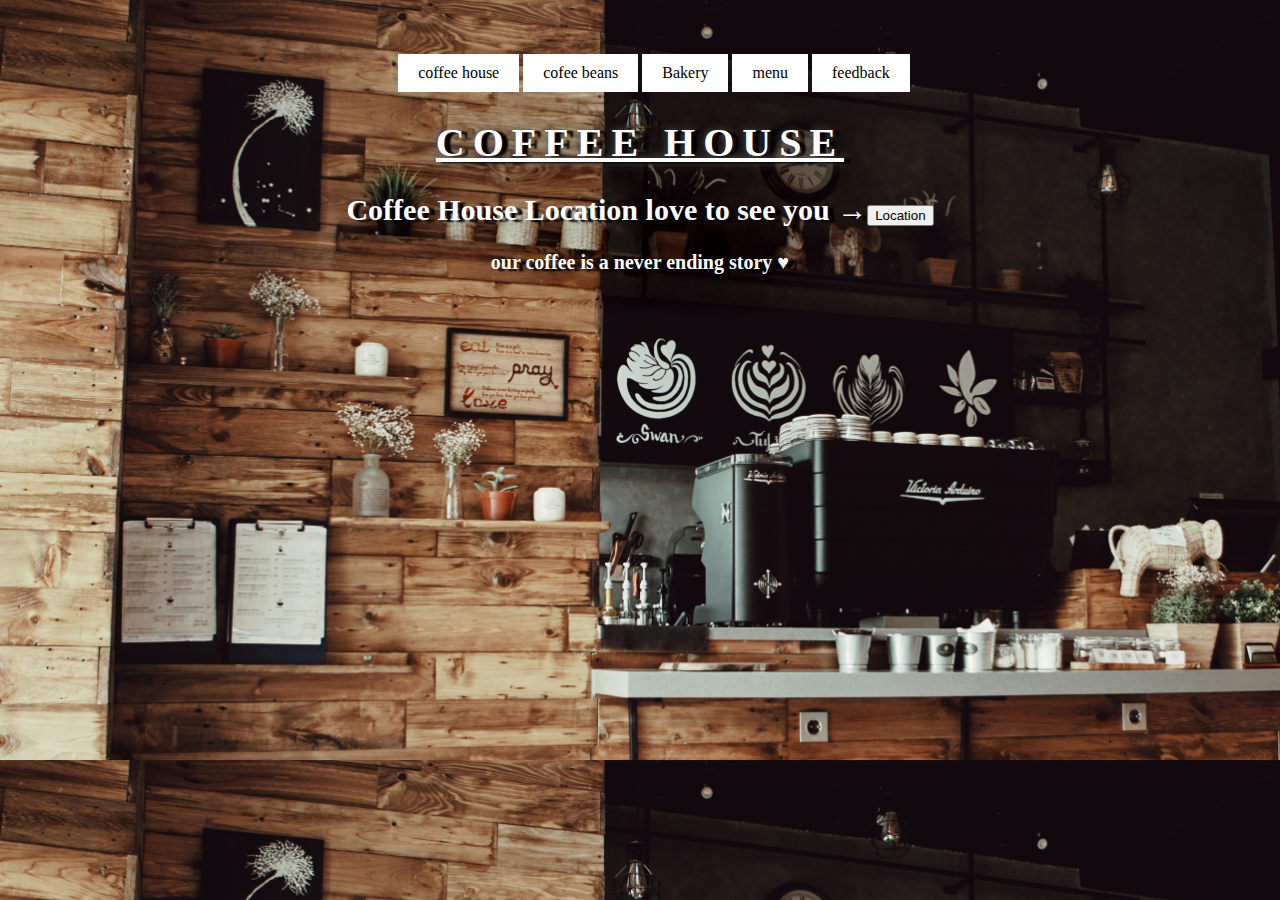
<file: source/index.html>
<!DOCTYPE html>
<ul>
<a href="index.html">coffee house</a>
<a href="coffee-beans.html">cofee beans</a>
<a href="The-Bakery.html">Bakery</a>
<a href="The-menu.html">menu</a>
<a href="feedback.html">feedback</a>
  </ul>
<html>
  <head>
    <meta charset="utf-8" />
    <meta http-equiv="X-UA-Compatible" content="IE=edge" />
    <title>Coffee House</title>
    <meta name="viewport" content="width=device-width, initial-scale=1" />
    <link rel="stylesheet" href="styles.css" >
  </head>
  <body>
        <h1>Coffee House</h1>
      <h2> Coffee House Location love to see you &rarr;<button>Location</button><h2/>
        <h3>
          our coffee is a never ending story &#9829;
        </h3>
</body>
</html>
</file>
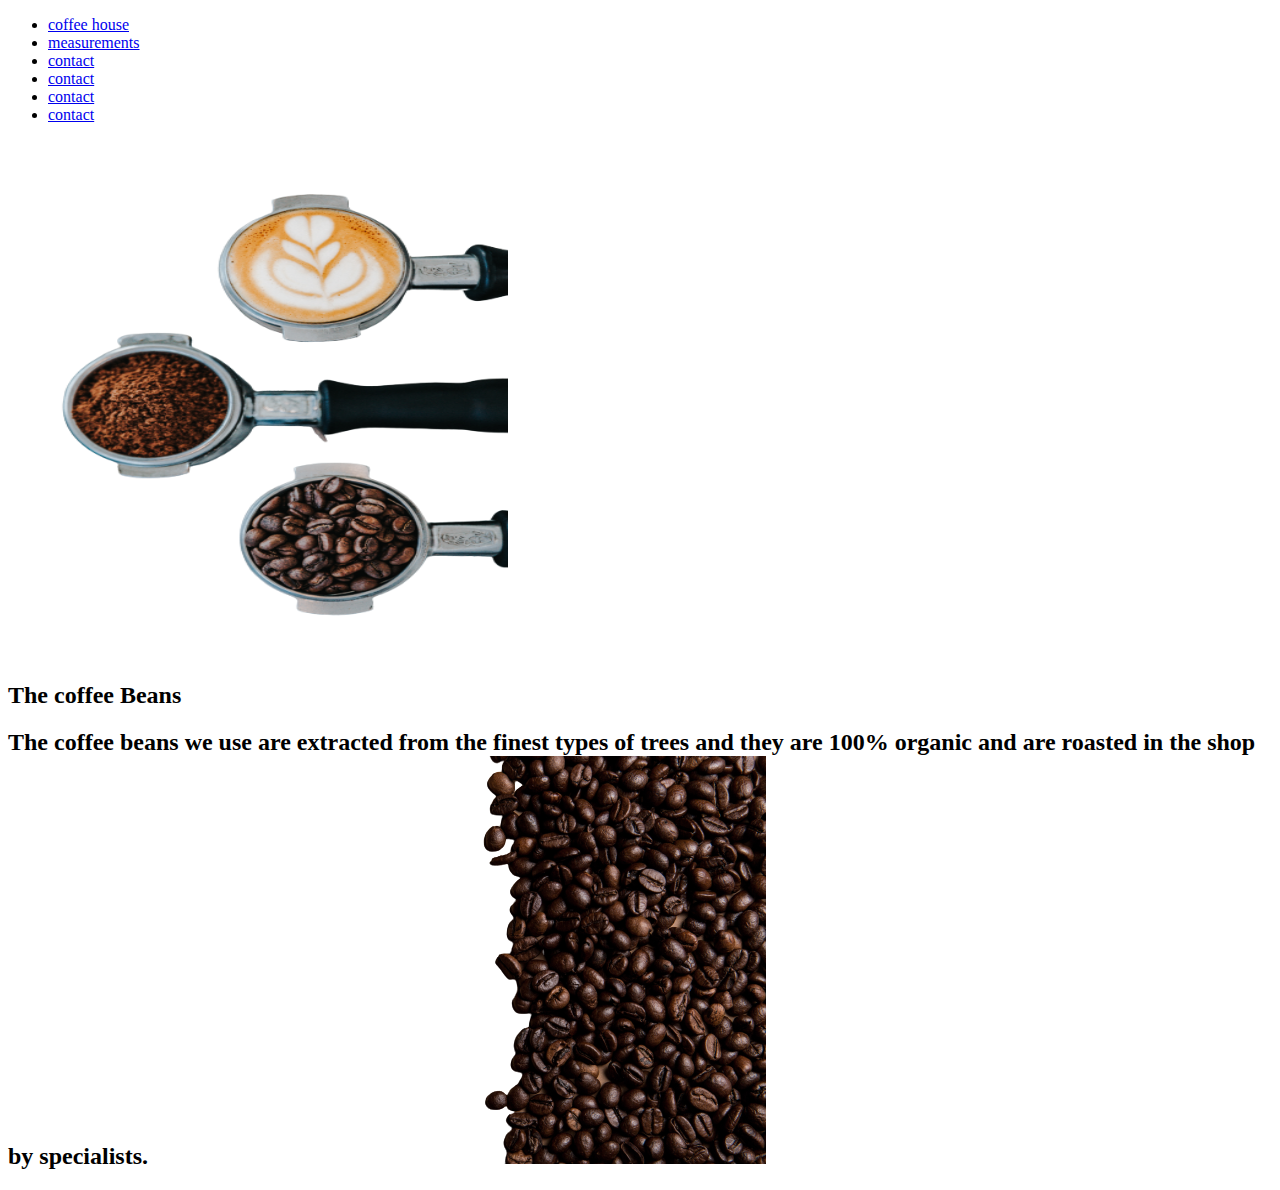
<file: coffee-beans.html>
<!DOCTYPE html>
<ul>
<li><a href="index.html">coffee house</a></li>
        <li><a href="The-menu.html.html">measurements</a></li>
        <li><a href="one sip & forget all.html">contact</a></li>
        <li><a href="The-Bakery.html">contact</a></li>
        <li><a href="contactme.html">contact</a></li>
        <li><a href="coffee-beans.html">contact</a></li>
      </ul>
<div class="img">
<img src="coffee_coffee-removebg-preview.png" alt="coffee beans"width="500" height="500"class="img">
<div>
<section>
  <h2>The coffee Beans</h2>
    <h2>
      The coffee beans we use are extracted from the finest types of trees
       and they are 100% organic and are roasted in the shop by specialists.
       <img src="coffee_cc-removebg-preview.png" alt="coffee" class="beans"
           </h2>
       </section>
  </div>
</file>
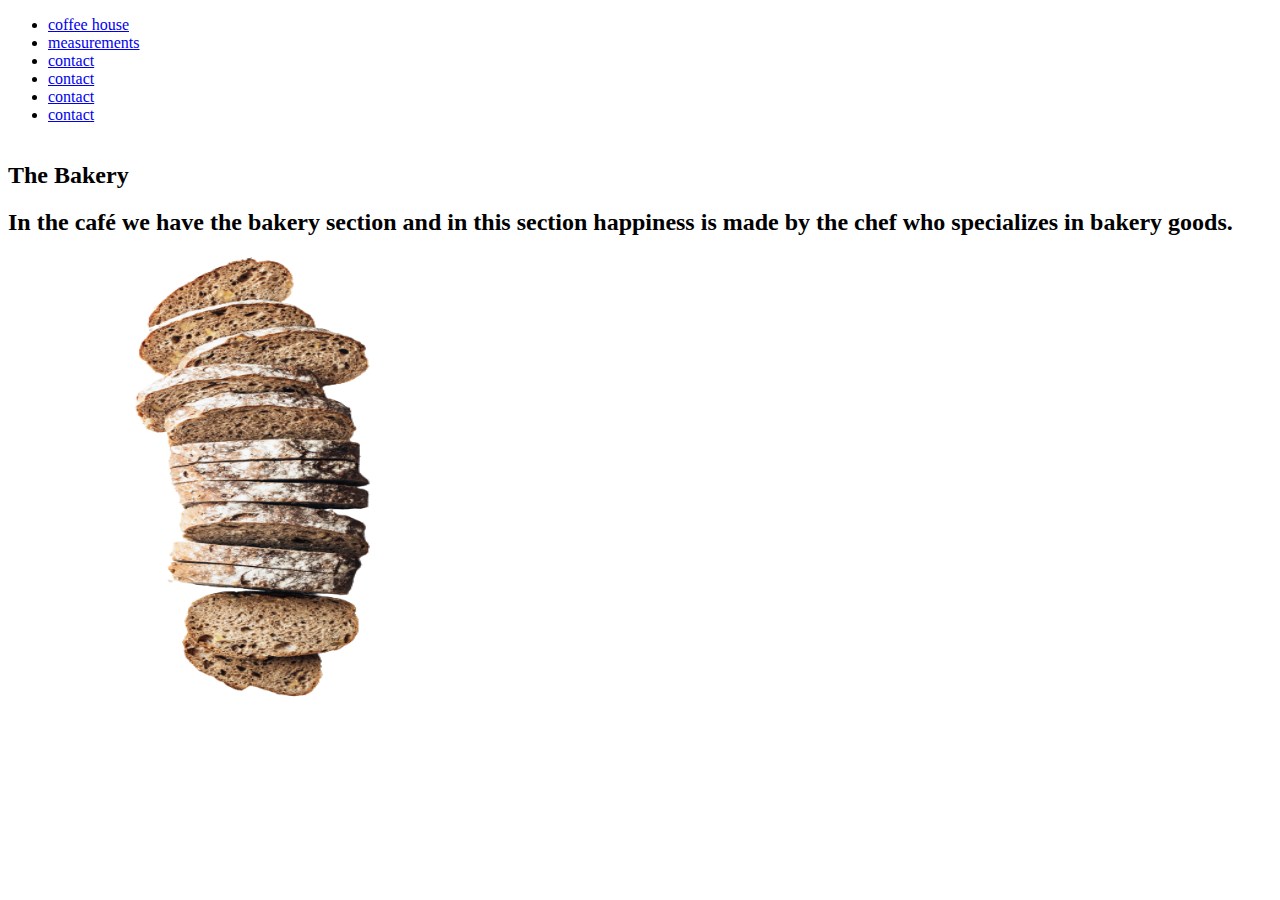
<file: The-Bakery.html>
<!DOCTYPE html>
<ul>
<li><a href="index.html">coffee house</a></li>
        <li><a href="The-menu.html.html">measurements</a></li>
        <li><a href="one sip & forget all.html">contact</a></li>
        <li><a href="The-Bakery.html">contact</a></li>
        <li><a href="contactme.html">contact</a></li>
        <li><a href="coffee-beans.html">contact</a></li>
      </ul>
<section>

<div class="brand row-reverse">
</div>
<div class="desc">
  <section/>
  <section>
  <h2>The Bakery</h2>
  <h2>
    In the café we have the bakery section and in this section
        happiness is made by the chef who specializes in bakery
        goods.
    <img src="Bakery-removebg-preview.png" alt="bakrey"width="500" height="500"class="bakrey">

  </h2>
</div>
<div class="brand">
<div class="desc">
    </section>
</file>
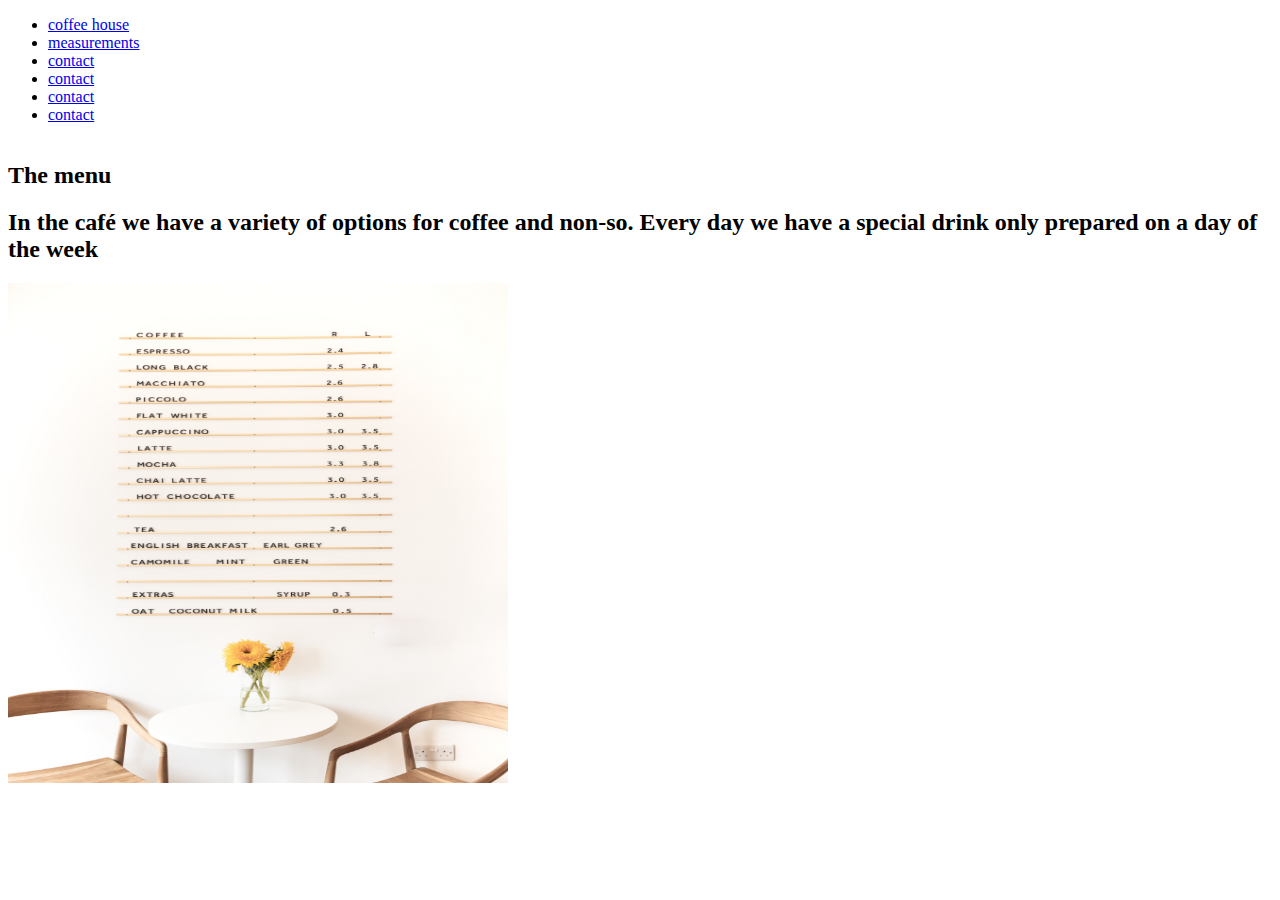
<file: The-menu.html>
<!DOCTYPE html>
<ul>
<li><a href="index.html">coffee house</a></li>
        <li><a href="The-menu.html.html">measurements</a></li>
        <li><a href="one sip & forget all.html">contact</a></li>
        <li><a href="The-Bakery.html">contact</a></li>
        <li><a href="contactme.html">contact</a></li>
        <li><a href="coffee-beans.html">contact</a></li>
      </ul>
  <section>
<div class="brand">
<div class="desc">
<h2>The menu </h2>
<h2>
  In the café we have a variety of
  options for coffee and non-so. Every day we have a
  special drink only prepared on a day of the week
</h2>
  <img src="menu.jpg" alt="menu"width="500" height="500">
</div>
</div>
<footer>
<div class="logo">
<span class="dot"></span>
</div>
<div class="desc">
    </section>
</file>
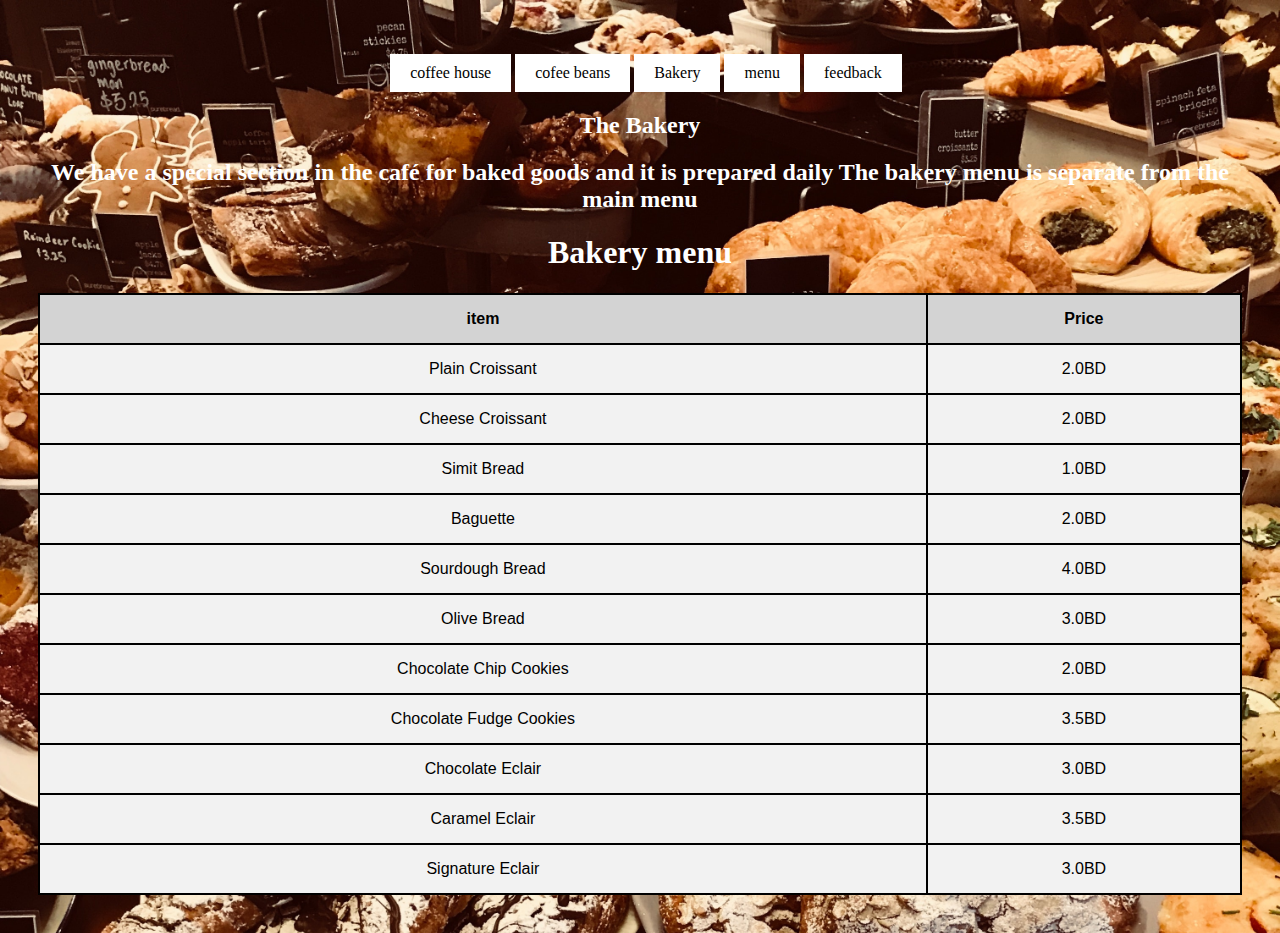
<file: source/The-Bakery.html>
<!DOCTYPE html>
<ul>
<a href="index.html">coffee house</a></li>
  <a href="coffee-beans.html">cofee beans</a></li>
      <a href="The-Bakery.html">Bakery</a></li>
      <a href="The-menu.html">menu</a></li>
      <a href="feedback.html">feedback</a></li>
      </ul>
    <link rel="stylesheet" href="Bakery.css" >

  <body>
    <h2>The Bakery</h2>
    <h2>
      We have a special section in the café for baked goods
       and it is prepared daily The bakery menu is
        separate from the main menu
    </h2>
    <h1>Bakery menu</h1>
    <table id="bakery">
      <tr>
        <th>item</th>
        <th>Price</th>
      </tr>
      <tr>
        <td>Plain Croissant</td>
        <td>2.0BD</td>
      </tr>
      <tr>
        <td>Cheese Croissant</td>
        <td>2.0BD</td>
      </tr>
      <tr>
        <td>Simit Bread</td>
        <td>1.0BD</td>
      </tr>
      <tr>
        <td>Baguette</td>
        <td>2.0BD</td>
      </tr>
      <tr>
        <td>Sourdough Bread</td>
        <td>4.0BD</td>
      </tr>
      <tr>
        <td>Olive Bread</td>
        <td>3.0BD</td>
      </tr>
      <tr>
        <td>Chocolate Chip Cookies</td>
        <td>2.0BD</td>
      </tr>
      <tr>
        <td>Chocolate Fudge Cookies</td>
        <td>3.5BD</td>
      </tr>
      <tr>
        <td>Chocolate Eclair</td>
        <td>3.0BD</td>
      </tr>
      <tr>
        <td>Caramel Eclair</td>
        <td>3.5BD</td>
      </tr>
      <tr>
        <td>Signature Eclair</td>
        <td>3.0BD</td>
      </tr>
    </table>

  </body>
</file>
<file: source/styles.css>
a:link, a:visited {
  background-color:  white;
  color: black;
  border: 2px DimGray ;
  padding: 10px 20px;
  text-align: center;
  text-decoration: none;
  display: inline-block;
}

a:hover, a:active {
  background-color: Gray ;
  color:  white;
}
body{
    background-image: url('coffee-house-img.jpg');
    background-size:100%;
    padding: 30px;
     text-align: center;
}
h1 {
  color: white;
 text-shadow: 6px 1px 2px black, 0 0 40px black, 0 0 8px DimGrey;
   letter-spacing: 8px;
    text-transform: uppercase;
      text-decoration: underline ;
       font-weight: 900;
        font-size: 40px;
}
h2{
  color: white;
   text-shadow: 6px 2px 2px black,0 0 50px black;
    font-size: 30px;
}
h3{
  color: white;
  font-size: 20px;
   text-shadow: 6px 2px 2px black,0 0 50px black;

}
</file>
<file: source/Bakery.css>
a:link, a:visited {
  background-color:  white;
  color: black;
  border: 2px DimGray ;
  padding: 10px 20px;
  text-align: center;
    text-decoration: none;
  display: inline-block;
}

a:hover, a:active {
  background-color: Gray ;
  color:  white;
}
body {
  background-image: url('bakery101-img.jpg');
  background-size:100%;
  padding: 30px;
   text-align: center;
   color: white;
}
#bakery{
  font-family: Arial;
  border-collapse: collapse;
  width: 100%;
  color: black;

}
#bakery th {
  border: 2px solid black;
padding: 15px;
  text-align: center;
  background-color: LightGray;
  color: black;
}
#bakery td{
    text-align: center;
  border: 2px solid black;
padding: 15px;
background-color:#f2f2f2;
color: black;
}
</file>
